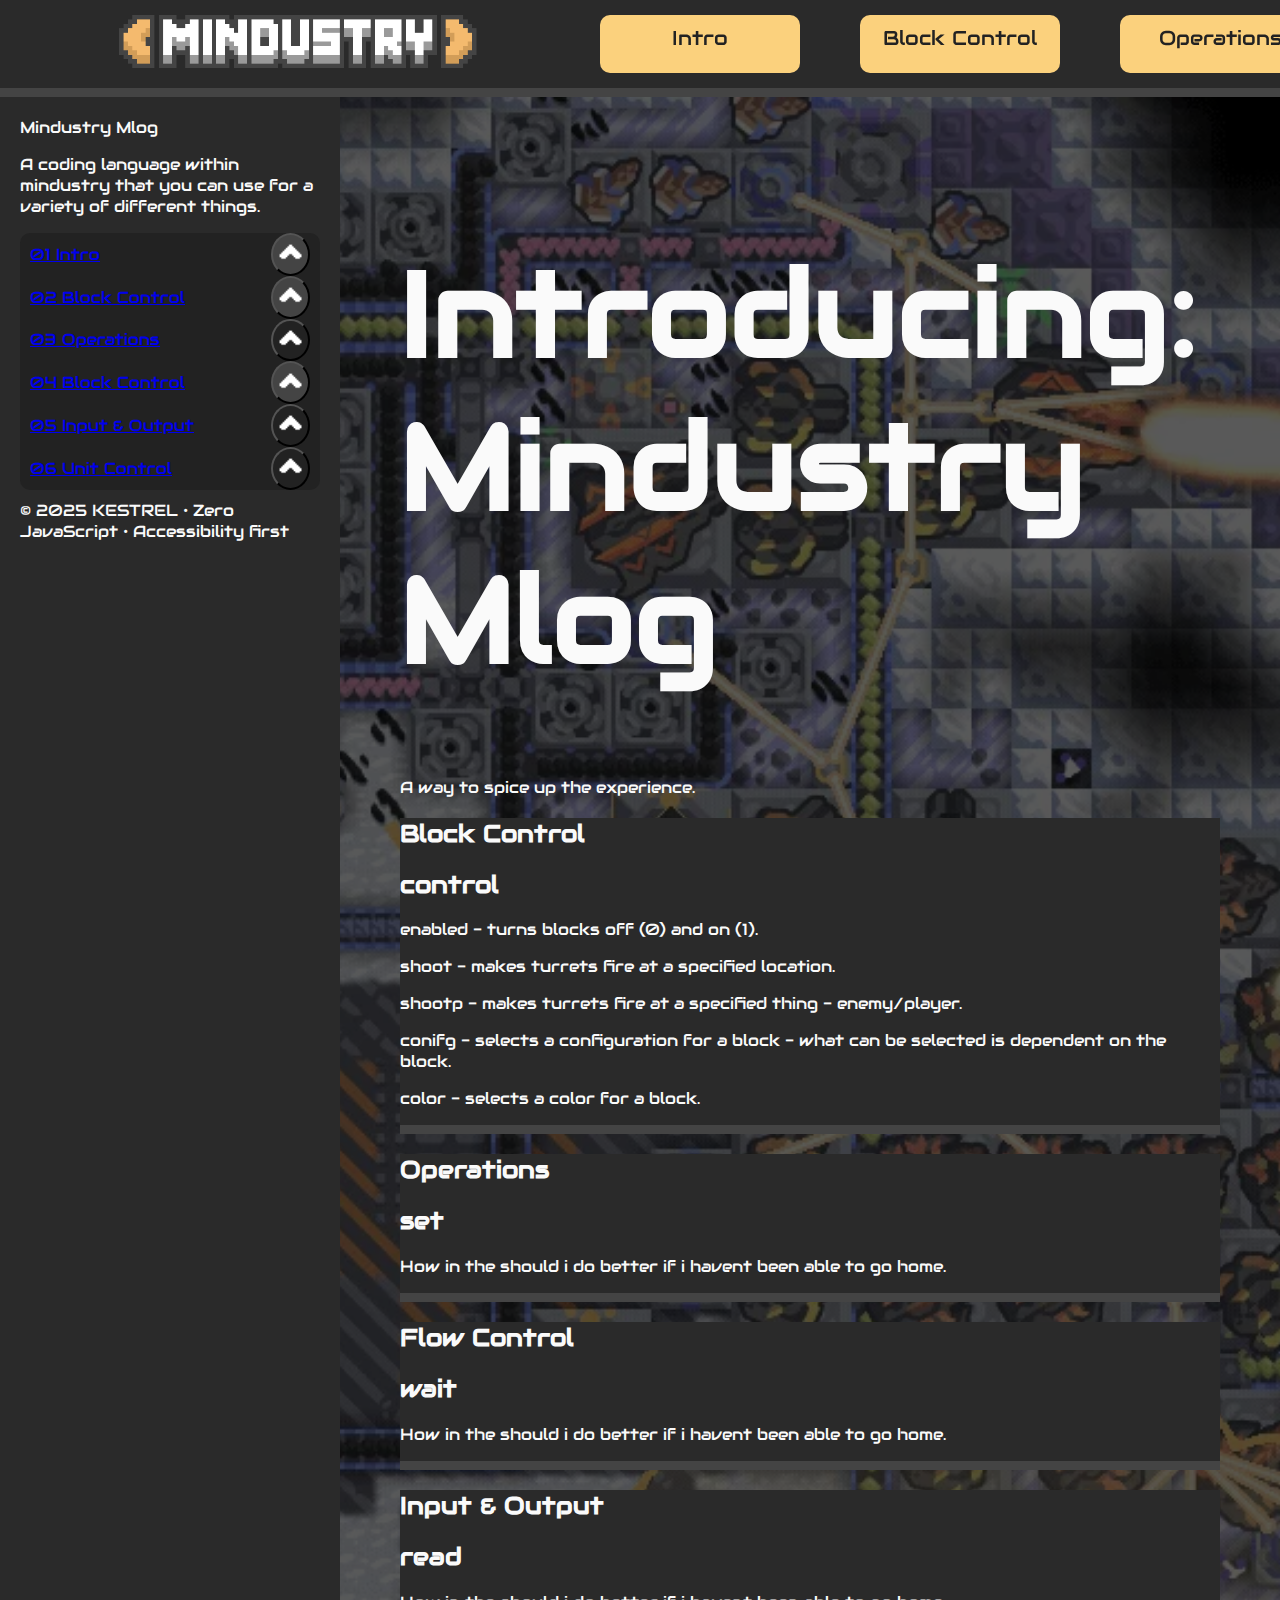
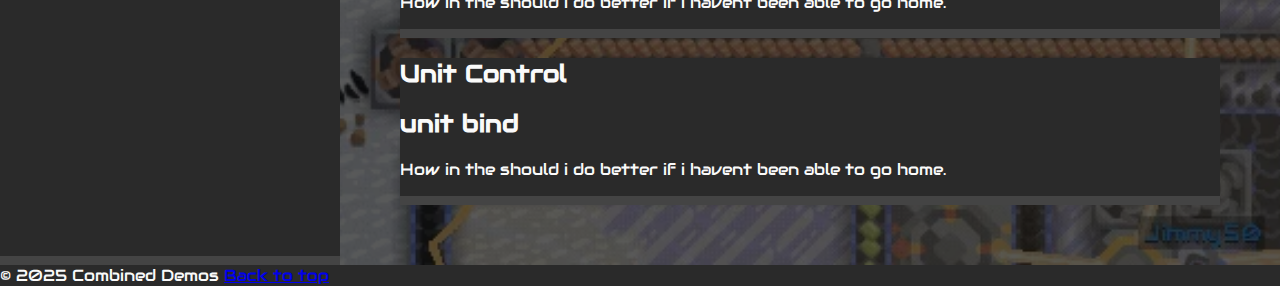
<file: index.html>
<!DOCTYPE html>
<html lang="en-GB">
<head>
  <meta charset="utf-8" />
  <meta name="viewport" content="width=device-width, initial-scale=1" />
  <title>Mindustry Mlog</title>
  <meta name="description" content="Four CSS/HTML demos combined: a brutalist landing page, a CSS-only ball animation, a CSS-only 4-page book, and a CSS-only alignment switcher." />
  <link href="https://fonts.googleapis.com/css2?family=Audiowide&display=swap" rel="stylesheet">
  <link rel="stylesheet" href="style.css" />
</head>
<body>
  <!-- Simple site header for navigation between areas -->
  <header class="site-header">
    <div class="site-header-inner">
      <div class="header-logo"><img src="Mindustry-logo.png" alt="Mindustry title logo"></div>
      <nav>
        <a href="#intro"> Intro </a>
        <a id="block-control-Nav-btn" href="#block-control"> Block Control </a>
        <a id="operations-Nav-btn" href="#operations"> Operations </a>
        <a id="flow-control-Nav-btn" href="#flow-control"> Flow Control </a>
        <a id="input-output-Nav-btn" href="#input-output"> Input & Output </a>
        <a id="unit-control-Nav-btn" href="#unit-control"> Unit Control </a>
      </nav>
    </div>
  </header>

  <main>
    <section id="main" class="main">
      <!-- Fixed left column -->
      <aside>
        <div class="left-panel-wrap">
          <div class="desc">
              <div class="brand">Mindustry Mlog</div>
              <p class="strap">A coding language within mindustry that you can use for a variety of different things.</p>
          </div>
          <div class="nav-wrap">
            <nav>
              <div class="dropdn-wrap">

                <div class="nav-btn-wrap">
                  <a class="intro-dropdn" href="#intro">
                    <span class="number"> 01 </span> 
                    <span class="label"> Intro </span>
                  </a>
                  <button class="img-wrap" id="intro-btn"><img src="arrow2.png" alt="Dropdown button"></button>
                </div>

                <div class="nav-btn-wrap">
                  <a class="block-control-dropdn" href="#block-control">
                    <span class="number"> 02 </span> 
                    <span class="label"> Block Control </span>
                  </a>
                  <button class="img-wrap" id="block-control-btn"><img src="arrow2.png" alt="Dropdown button"></button>
                </div>

                <div class="nav-btn-wrap">
                  <a class="operations-dropdn" href="#operations">
                    <span class="number"> 03 </span> 
                    <span class="label"> Operations </span>
                  </a>
                  <button class="img-wrap" id="operations-btn"><img src="arrow2.png" alt="Dropdown button"></button>
                </div>

                <div class="nav-btn-wrap">
                  <a class="flow-control-dropdn" href="#flow-control">
                    <span class="number"> 04 </span> 
                    <span class="label"> Block Control </span>
                  </a>
                  <button class="img-wrap" id="block-control-btn"><img src="arrow2.png" alt="Dropdown button"></button>
                </div>

                <div class="nav-btn-wrap">
                  <a class="input-output-dropdn" href="#input-output">
                    <span class="number"> 05 </span> 
                    <span class="label"> Input & Output </span>
                  </a>
                  <button class="img-wrap" id="input-output-btn"><img src="arrow2.png" alt="Dropdown button"></button>
                </div>

                <div class="nav-btn-wrap">
                  <a class="unit-control-dropdn" href="#unit-control">
                    <span class="number"> 06 </span> 
                    <span class="label"> Unit Control </span>
                  </a>
                  <button class="img-wrap" id="unit-control-btn"><img src="arrow2.png" alt="Dropdown button"></button>
                </div>

              </div>
            </nav>
          </div>
          <div class="legal">© 2025 KESTREL • Zero JavaScript • Accessibility first</div>
        </div>
      </aside>

      <!-- Main page (right panel) -->
      <div class="main-shell">
          <section id="intro">
              <h1 class="title"> Introducing: <br> Mindustry Mlog </h1>
              <p class="subtitle"> A way to spice up the experience. </p>
          </section>

          <section id="block-control" class="mlog-sections">
              <h2 class="title"> Block Control </h2>
              <div class="block-control">
              <h2 class="subtitle"> control </h2>
              <p> enabled - turns blocks off (0) and on (1). </p>
              <p> shoot - makes turrets fire at a specified location. </p>
              <p> shootp - makes turrets fire at a specified thing - enemy/player. </p>
              <p> conifg - selects a configuration for a block - what can be selected is dependent on the block. </p>
              <p> color - selects a color for a block. </p>
              </div>
          </section>

          <section id="operations" class="mlog-sections">
              <h2 class="title">Operations</h2>
              <div class="operations">
              <h2 class="subtitle"> set </h2>
              <p>How in the should i do better if i havent been able to go home.</p>
              </div>
          </section>

          <section id="flow-control" class="mlog-sections">
              <h2 class="title">Flow Control</h2>
              <div class="flow-control">
              <h2 class="subtitle"> wait </h2>
              <p>How in the should i do better if i havent been able to go home.</p>
              </div>
          </section>

          <section id="input-output" class="mlog-sections">
              <h2 class="title">Input & Output</h2>
              <div class="input-output">
              <h2 class="subtitle"> read </h2>
              <p>How in the should i do better if i havent been able to go home.</p>
              </div>
          </section>

          <section id="unit-control" class="mlog-sections">
              <h2 class="title">Unit Control</h2>
              <div class="unit-control">
              <h2 class="subtitle"> unit bind </h2>
              <p>How in the should i do better if i havent been able to go home.</p>
              </div>
          </section>
      </div>
    </section>
  </main>

  <footer class="site-footer">
    <div class="site-footer__inner">
      <span>© 2025 Combined Demos</span>
      <a href="#main">Back to top</a>
    </div>
  </footer>
</body>
</html>

<!-- <div class="legal">© 2025 KESTREL • Zero JavaScript • Accessibility first</div> -->
</file>
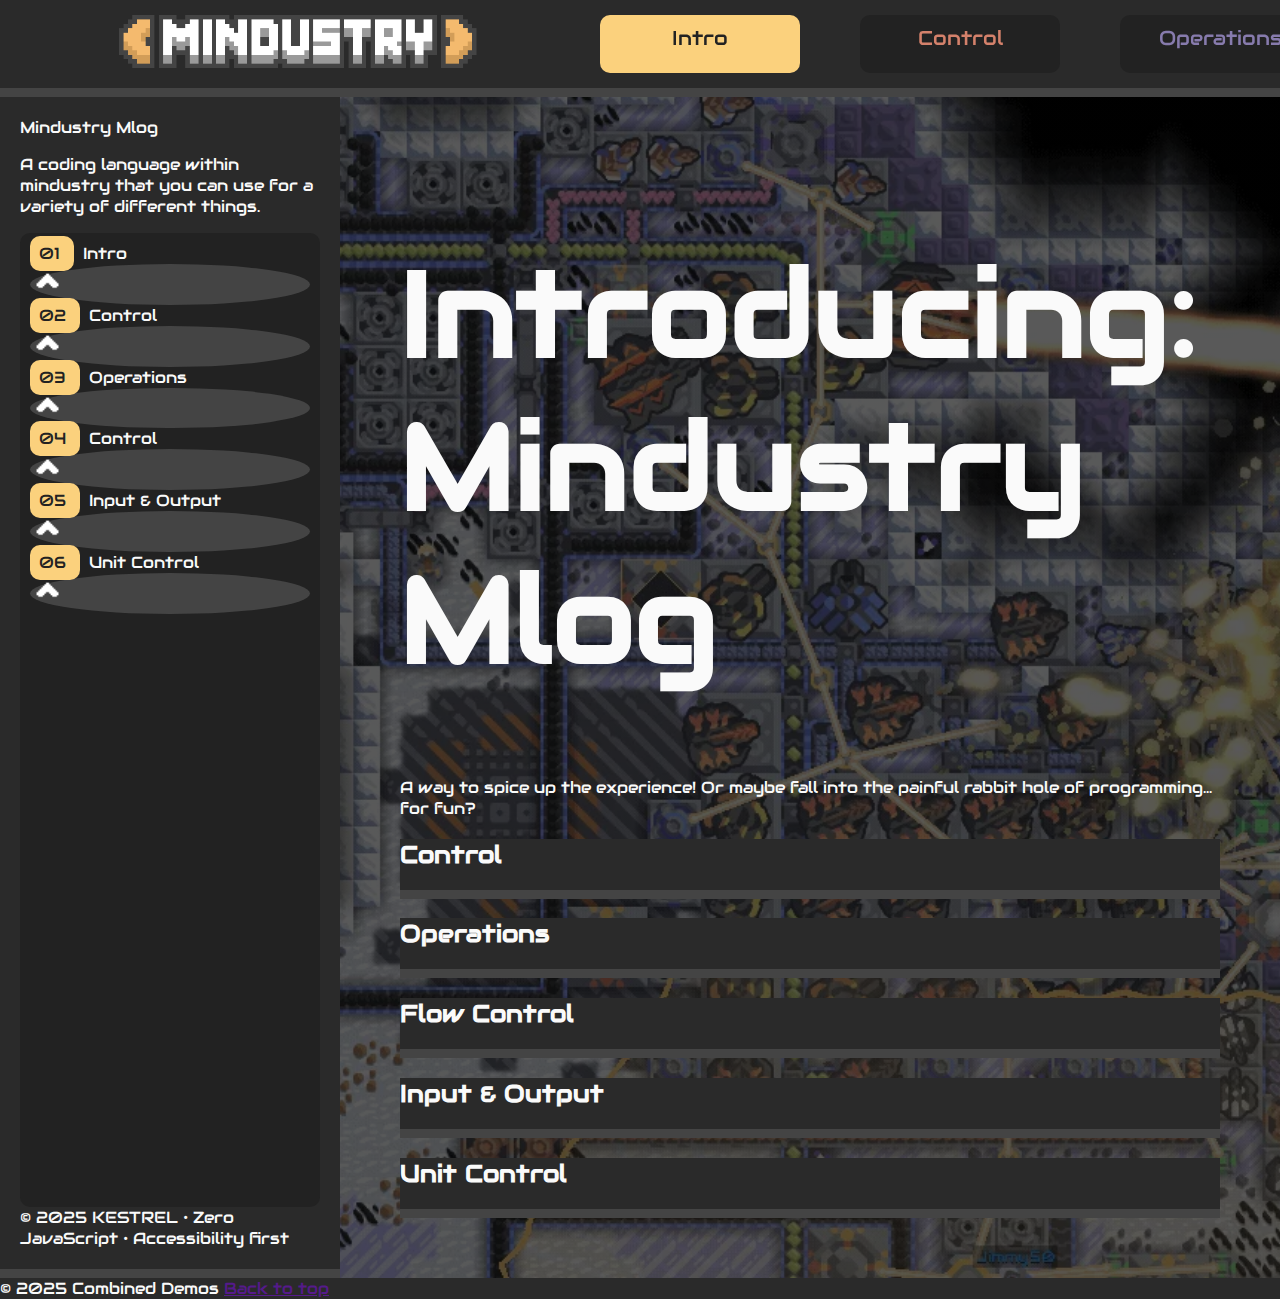
<file: html copy.html>
<!DOCTYPE html>
<html lang="en-GB">
<head>
  <meta charset="utf-8" />
  <meta name="viewport" content="width=device-width, initial-scale=1" />
  <title>Mindustry Mlog</title>
  <meta name="description" content="Four CSS/HTML demos combined: a brutalist landing page, a CSS-only ball animation, a CSS-only 4-page book, and a CSS-only alignment switcher." />
  <link href="https://fonts.googleapis.com/css2?family=Audiowide&display=swap" rel="stylesheet">
  <link rel="stylesheet" href="style.css" />
</head>
<body>
  <!-- Simple site header for navigation between demos -->
  <header class="site-header">
    <div class="site-header-inner">
      <div class="header-logo"><img src="Mindustry-logo.png" alt="Mindustry title logo"></div>
      <nav>
        <a href="#intro"><div>Intro</div></a>
        <a id="control-btn" href="#control"><div>Control</div></a>
        <a id="operations-btn" href="#operations"><div>Operations</div></a>
        <a id="flow-control-btn" href="#flow-control"><div>Flow Control</div></a>
        <a id="input-output-btn" href="input-output"><div>Input & Output</div></a>
        <a id="unit-control-btn" href="unit-control"><div>Unit Control</div></a>
      </nav>
    </div>
  </header>

  <!-- Control section -->
  <main>
    <section id="main" class="main">
      <!-- Fixed left column -->
      <aside>
        <div>
            <div class="brand">Mindustry Mlog</div>
            <p class="strap">A coding language within mindustry that you can use for a variety of different things.</p>
        </div>
        <div class="nav-wrap">
          <nav aria-label="sections">
            <div class="dropdn">

              <div class="intro-dropdn" data-href="#intro">
                <span class="number"> 01 </span> 
                <span class="label"> Intro </span>
                <div class="img-wrap"><img src="arrow2.png" alt="Dropdown button"></div>
              </div>

              <div class="control-dropdn" data-href="#control">
                <span class="number"> 02 </span> 
                <span class="label"> Control </span>
                <div class="img-wrap"><img src="arrow2.png" alt="Dropdown button"></div>
              </div>

              <div class="operations-dropdn" data-href="#operations">
                <span class="number"> 03 </span> 
                <span class="label"> Operations </span>
                <div class="img-wrap"><img src="arrow2.png" alt="Dropdown button"></div>
              </div>

              <div class="flow-control-dropdn" data-href="#flow-control">
                <span class="number"> 04 </span> 
                <span class="label"> Control </span>
                <div class="img-wrap"><img src="arrow2.png" alt="Dropdown button"></div>
              </div>

              <div class="input-output-dropdn" data-href="#input-output">
                <span class="number"> 05 </span> 
                <span class="label"> Input & Output </span>
                <div class="img-wrap"><img src="arrow2.png" alt="Dropdown button"></div>
              </div>

              <div class="unit-control-dropdn" data-href="#unit-control">
                <span class="number"> 06 </span> 
                <span class="label"> Unit Control </span>
                <div class="img-wrap"><img src="arrow2.png" alt="Dropdown button"></div>
              </div>
            </div>
          </nav>
        </div>

        <div class="legal">© 2025 KESTREL • Zero JavaScript • Accessibility first</div>
      </aside>
      <div class="main-shell">
          <!-- 01 -->
          <section id="intro">
              <h1 class="title"> Introducing: <br> Mindustry Mlog </h1>
              <p class="subtitle">
              A way to spice up the experience! Or maybe fall into the painful rabbit hole of programming... for fun?
              </p>
          </section>

          <!-- 02 -->
          <section id="control" class="mlog-sections">
              <h2 class="title"> Control </h2>
              <div class="control">
              <!-- Cue: a lot of info -->
              </div>
          </section>

          <!-- 03 -->
          <section id="operations" class="mlog-sections">
              <h2 class="title">Operations</h2>
              <div class="operations">
              <!-- Cue: a lot of info -->
              </div>
          </section>

          <!-- 04 -->
          <section id="flow-control" class="mlog-sections">
              <h2 class="title">Flow Control</h2>
              <div class="flow-control">
              <!-- Cue: a lot of info -->
              </div>
          </section>

          <!-- 05 -->
          <section id="input-output" class="mlog-sections">
              <h2 class="title">Input & Output</h2>
              <div class="input-output">
              <!-- Cue: a lot of info -->
              </div>
          </section>

          <!-- 06 -->
          <section id="unit-control" class="mlog-sections">
              <h2 class="title">Unit Control</h2>
              <div class="unit-control">
              <!-- Cue: a lot of info -->
              </div>
          </section>
      </div>
    </section>
  </main>

  <footer class="site-footer">
    <div class="site-footer__inner">
      <span>© 2025 Combined Demos</span>
      <a href="">Back to top</a>
    </div>
  </footer>
</body>
</html>
</file>
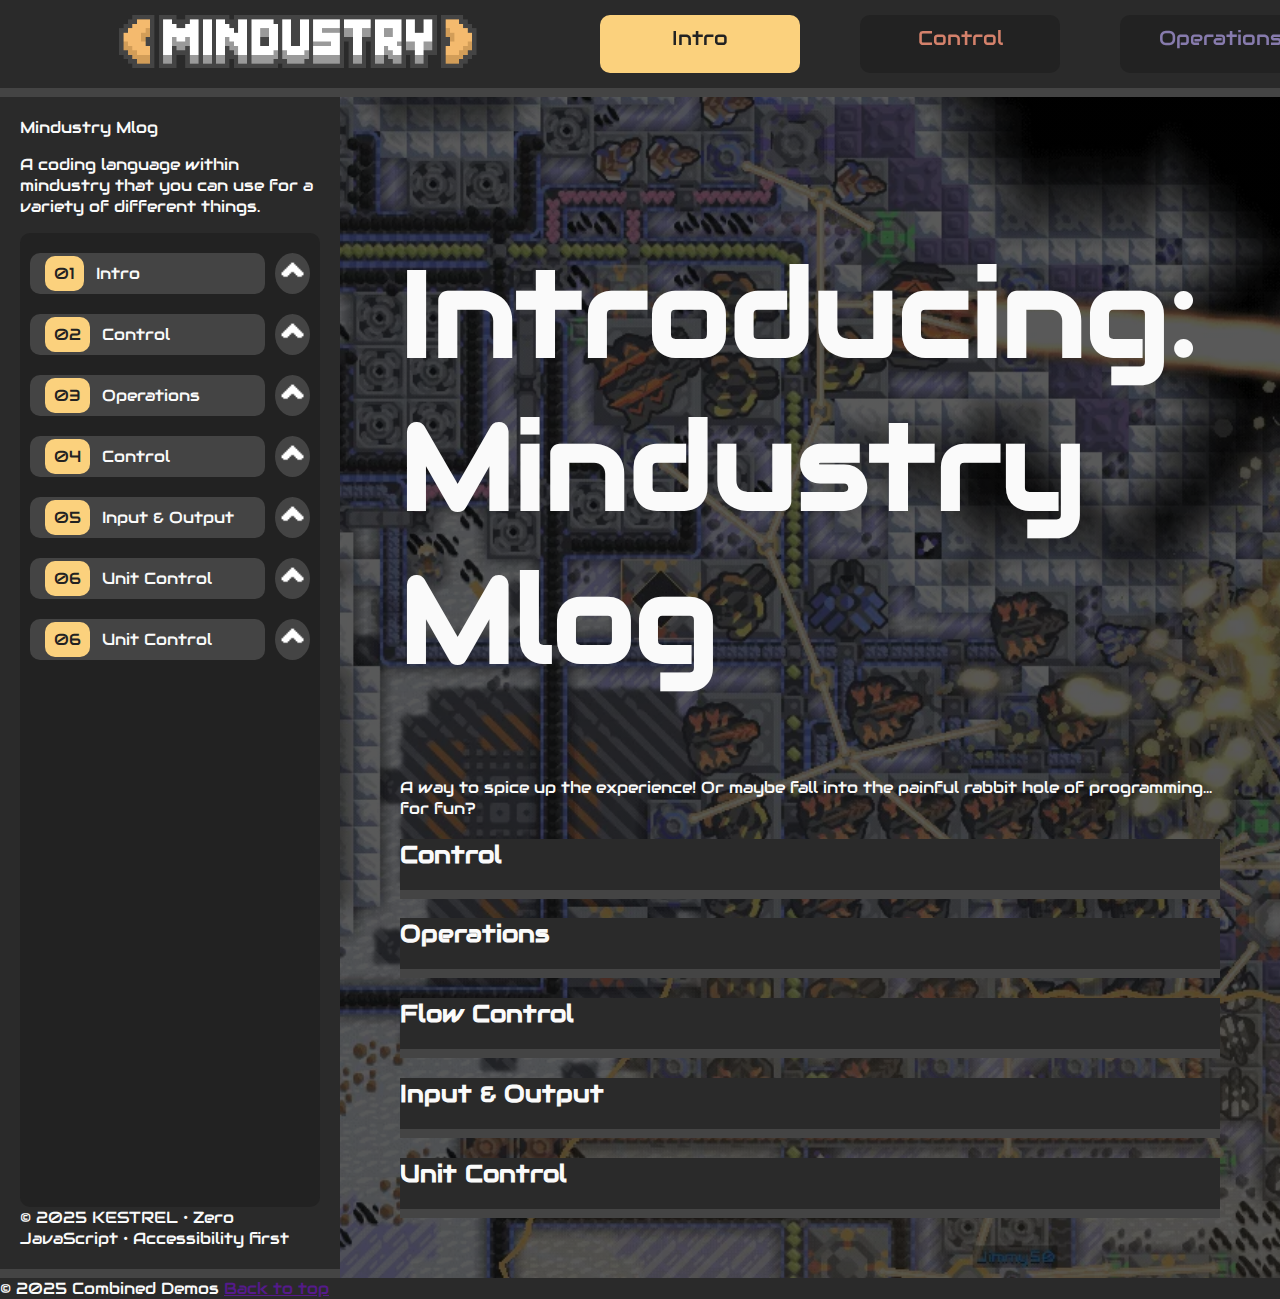
<file: html.html>
<!DOCTYPE html>
<html lang="en-GB">
<head>
  <meta charset="utf-8" />
  <meta name="viewport" content="width=device-width, initial-scale=1" />
  <title>Mindustry Mlog</title>
  <meta name="description" content="Four CSS/HTML demos combined: a brutalist landing page, a CSS-only ball animation, a CSS-only 4-page book, and a CSS-only alignment switcher." />
  <link href="https://fonts.googleapis.com/css2?family=Audiowide&display=swap" rel="stylesheet">
  <link rel="stylesheet" href="style.css" />
</head>
<body>
  <!-- Simple site header for navigation between demos -->
  <header class="site-header">
    <div class="site-header-inner">
      <div class="header-logo"><img src="Mindustry-logo.png" alt="Mindustry title logo"></div>
      <nav>
        <a href="#intro"><div>Intro</div></a>
        <a id="control-btn" href="#control"><div>Control</div></a>
        <a id="operations-btn" href="#operations"><div>Operations</div></a>
        <a id="flow-control-btn" href="#flow-control"><div>Flow Control</div></a>
        <a id="input-output-btn" href="input-output"><div>Input & Output</div></a>
        <a id="unit-control-btn" href="unit-control"><div>Unit Control</div></a>
      </nav>
    </div>
  </header>

  <!-- Control section -->
  <main>
    <section id="main" class="main">
      <!-- Fixed left column -->
      <aside>
        <div>
            <div class="brand">Mindustry Mlog</div>
            <p class="strap">A coding language within mindustry that you can use for a variety of different things.</p>
        </div>
        <div class="nav-wrap">
          <nav aria-label="sections">
            <div class="dropdn">

              <div class="nav-btn-wrap">
                <a class="intro-dropdn" data-href="#intro">
                  <span class="number"> 01 </span> 
                  <span class="label"> Intro </span>
                </a>
                <div class="img-wrap"><img src="arrow2.png" alt="Dropdown button"></div>
              </div>

              <div class="nav-btn-wrap">
                <a class="control-dropdn" data-href="#control">
                  <span class="number"> 02 </span> 
                  <span class="label"> Control </span>
                </a>
                <div class="img-wrap"><img src="arrow2.png" alt="Dropdown button"></div>
              </div>

              <div class="nav-btn-wrap">
                <a class="operations-dropdn" data-href="#operations">
                  <span class="number"> 03 </span> 
                  <span class="label"> Operations </span>
                </a>
                <div class="img-wrap"><img src="arrow2.png" alt="Dropdown button"></div>
              </div>

              <div class="nav-btn-wrap">
                <a class="flow-control-dropdn" data-href="#flow-control">
                  <span class="number"> 04 </span> 
                  <span class="label"> Control </span>
                </a>
                <div class="img-wrap"><img src="arrow2.png" alt="Dropdown button"></div>
              </div>

              <div class="nav-btn-wrap">
                <a class="input-output-dropdn" data-href="#input-output">
                  <span class="number"> 05 </span> 
                  <span class="label"> Input & Output </span>
                </a>
                <div class="img-wrap"><img src="arrow2.png" alt="Dropdown button"></div>
              </div>

              <div class="nav-btn-wrap">
                <a class="unit-control-dropdn" data-href="#unit-control">
                  <span class="number"> 06 </span> 
                  <span class="label"> Unit Control </span>
                </a>
                <div class="img-wrap"><img src="arrow2.png" alt="Dropdown button"></div>
              </div>

              <div class="nav-btn-wrap">
                <a class="unit-control-dropdn" data-href="#unit-control">
                  <span class="number"> 06 </span> 
                  <span class="label"> Unit Control </span>
                </a>
                <div class="img-wrap"><img src="arrow2.png" alt="Dropdown button"></div>
              </div>

            </div>
          </nav>
        </div>

        <div class="legal">© 2025 KESTREL • Zero JavaScript • Accessibility first</div>
      </aside>
      <div class="main-shell">
          <!-- 01 -->
          <section id="intro">
              <h1 class="title"> Introducing: <br> Mindustry Mlog </h1>
              <p class="subtitle">
              A way to spice up the experience! Or maybe fall into the painful rabbit hole of programming... for fun?
              </p>
          </section>

          <!-- 02 -->
          <section id="control" class="mlog-sections">
              <h2 class="title"> Control </h2>
              <div class="control">
              <!-- Cue: a lot of info -->
              </div>
          </section>

          <!-- 03 -->
          <section id="operations" class="mlog-sections">
              <h2 class="title">Operations</h2>
              <div class="operations">
              <!-- Cue: a lot of info -->
              </div>
          </section>

          <!-- 04 -->
          <section id="flow-control" class="mlog-sections">
              <h2 class="title">Flow Control</h2>
              <div class="flow-control">
              <!-- Cue: a lot of info -->
              </div>
          </section>

          <!-- 05 -->
          <section id="input-output" class="mlog-sections">
              <h2 class="title">Input & Output</h2>
              <div class="input-output">
              <!-- Cue: a lot of info -->
              </div>
          </section>

          <!-- 06 -->
          <section id="unit-control" class="mlog-sections">
              <h2 class="title">Unit Control</h2>
              <div class="unit-control">
              <!-- Cue: a lot of info -->
              </div>
          </section>
      </div>
    </section>
  </main>

  <footer class="site-footer">
    <div class="site-footer__inner">
      <span>© 2025 Combined Demos</span>
      <a href="">Back to top</a>
    </div>
  </footer>
</body>
</html>
</file>
<file: style.css>
* {
    box-sizing: border-box;
}

body {
    transform: scale(1);
    outline: none;
    margin: 0;
    font-family: 'Audiowide', sans-serif;
    background: rgb(42, 42, 42);
    color: #fafafa;
}

header {
    display: block;
}

.site-header {
    position: sticky;
    top: 0;
    z-index: 50;
    background: rgb(42, 42, 42);
    border-bottom: 9px solid rgb(68, 68, 68);
}

.site-header-inner {
    display: flex;
    margin: 15px 0;
    justify-content: start;
}

.site-header-inner nav {
  display: flex;
  justify-content: right; /* spreads links across available space */
  flex: 1; /* makes nav take all free horizontal space */
  gap: 60px;
  margin-right: 50px;
}

.site-header-inner a {
  text-align: center;             /* centers text in each “slot” */
  font-size: 20px;
  color: rgb(34, 34, 34);
  text-decoration: none;
  background-color: rgb(251, 209, 125);
  border-radius: 10px;
  padding-top: 10px;
  width: 200px;
}

#control-btn {
    color: rgb(212, 129, 107);
    background-color: rgb(34, 34, 34);
}

#flow-control-btn {
    color: rgb(107, 178, 178);
    background-color: rgb(34, 34, 34);
}

#operations-btn {
    color: rgb(135, 123, 173);
    background-color: rgb(34, 34, 34);
}

#input-output-btn {
    color: rgb(160, 138, 138);
    background-color: rgb(34, 34, 34);
}

#unit-control-btn {
    color: rgb(199, 181, 157);
    background-color: rgb(34, 34, 34);
}

.header-logo img {
    width: 600px;
    height: auto;
}

.main {
    display: grid;
    grid-template-columns: 340px 1fr; /* aside 250px, main takes remaining space */
    gap: 0;
}

/* The background img */
.main {
    background-image: 
        linear-gradient(rgba(0, 0, 0, 0.65), rgba(0, 0, 0, 0.65)), 
        url('1.d25af17a.webp');
    background-size: cover; /* Makes the image cover the entire container */
    background-position: top center; /* Keeps the image centered */
}

.main aside {
    z-index: 51;
    position: sticky;
    top: 56px; /* below header */
    align-self: start; /* ensures proper stickiness */
    border-bottom: 9px solid rgb(68, 68, 68);
    display: grid;
    grid-template-rows: auto 1fr auto;
    padding: 20px;
    background: rgb(42, 42, 42);
    height: 100%;
}

.nav-wrap {
    background-color: rgb(34, 34, 34);
    border-radius: 10px;
}

.nav-wrap nav {
    margin: 10px;
}

.dropdn a {
    border-radius: 10px;
    background-color: rgb(68, 68, 68);
    display: flex;
    color: inherit;
    padding: 3px 15px;
    margin: 10px 0;
    gap: 3px;
    justify-content: space-between;
    align-items: center; /* Aligns elements horizontally */
    flex: 1; /* grows to fill available space */
}

.dropdn .label {
    flex: 1;                /* label takes remaining space */
    white-space: nowrap;    /* prevents line breaks */
}

.dropdn .number {
    margin-right: 9px;
    padding: 7px 9px; /* vertical + horizontal */
    color: rgb(34, 34, 34);
    background-color: rgb(251, 209, 125);
    border-radius: 10px;
}

.nav-btn-wrap {
    display: flex;
    align-items: center; /* Aligns elements horizontally */
    justify-content: space-between;
    gap: 10px;
}

.img-wrap {
    padding: 5.4px 5px;
    border-radius: 50%;
    background-color: rgb(68, 68, 68);
}

.img-wrap img {
    width: 25px;
}

.main-shell {
    margin: 60px;
}

.mlog-sections {
    background-color: rgb(42, 42, 42);
    border-bottom: 9px solid rgb(68, 68, 68);
}

#intro .title {
    font-size: 120px;
}

/*
yel
rgb(251, 209, 125)

grey
rgb(34, 34, 34)
rgb(42, 42, 42)
rgb(68, 68, 68)
*/
</file>
